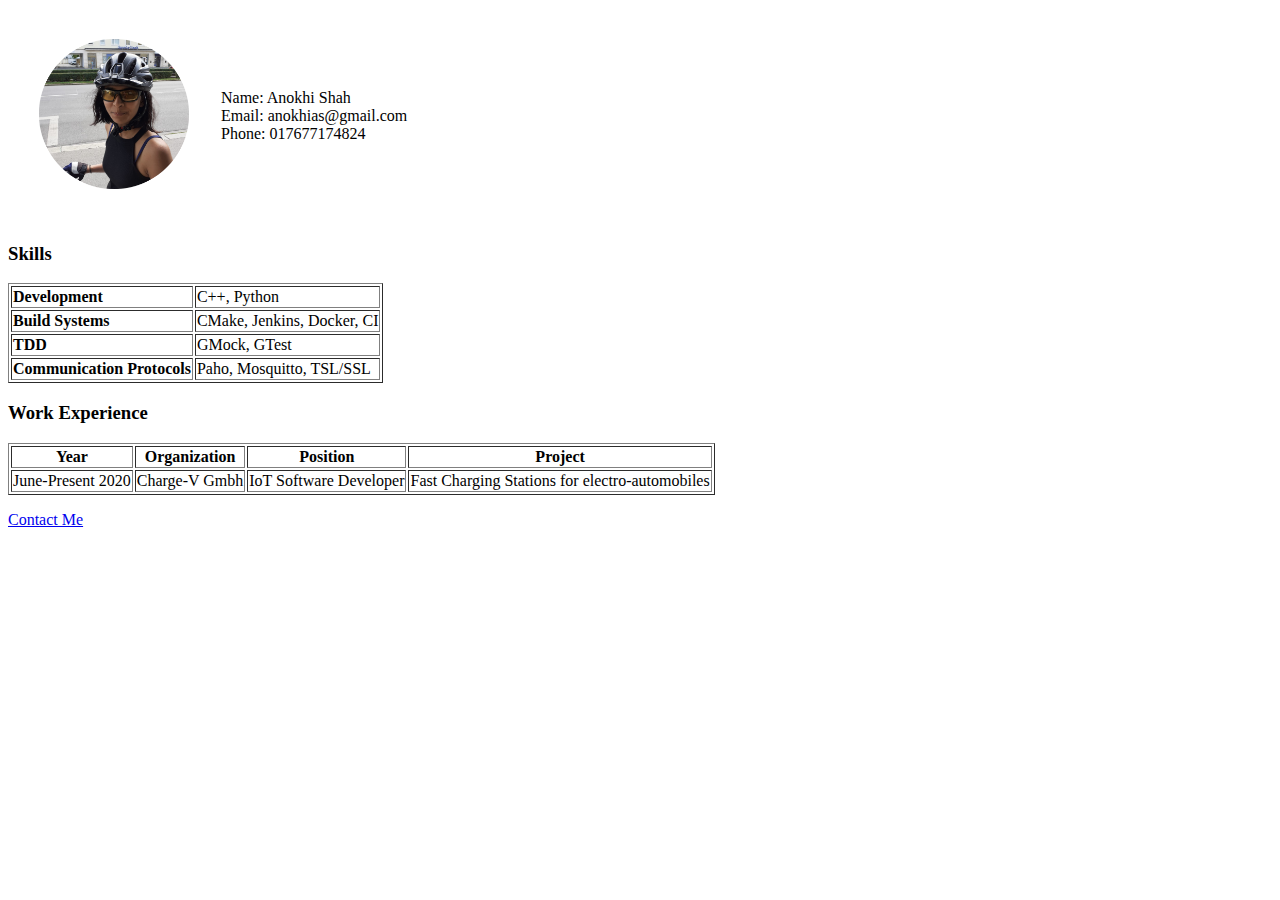
<file: Anokhi_CV.html>
<!DOCTYPE html>
<html lang="en">

<head>
    <meta charset="UTF-8">
    <meta name="viewport" content="width=device-width, initial-scale=1.0">
    <title>🖹 My CV</title>
</head>

<body>
    <table cellspacing="30">
        <tr>
            <td>
                <img src="CVData/circle-cropped.png" width="150" height="150">
            </td>
            <td>
                Name: Anokhi Shah </br>
                Email: anokhias@gmail.com </br>
                Phone: 017677174824
            </td>
        </tr>
    </table>

    <h3>
        Skills
    </h3>
    <table border="1">
        <tr>
            <td>
                <strong>Development</strong>
            </td>
            <td>
                C++, Python
            </td>
        </tr>
        <tr>
            <td>
                <strong>Build Systems</strong>
            </td>
            <td>
                CMake, Jenkins, Docker, CI
            </td>
        </tr>
        <tr>
            <td>
                <strong>TDD</strong>
            </td>
            <td>
                GMock, GTest
            </td>
        </tr>
        <tr>
            <td>
                <strong>Communication Protocols</strong>
            </td>
            <td>
                Paho, Mosquitto, TSL/SSL
            </td>
        </tr>
    </table>

    <h3>Work Experience</h3>
    <table border="1">
        <thead>
            <tr>
                <th>
                    Year
                </th>
                <th>
                    Organization
                </th>
                <th>
                    Position
                </th>
                <th>
                    Project
                </th>

            </tr>
        </thead>
        <tbody>
            <tr>
                <td>
                    June-Present 2020
                </td>
                <td>
                    Charge-V Gmbh
                </td>
                <td>
                    IoT Software Developer
                </td>
                <td>
                    Fast Charging Stations for electro-automobiles
                </td>

            </tr>
        </tbody>
    </table>
    <p> <a href="Contact-Anokhi.html">Contact Me</a></p>
</body>

</html>
</file>
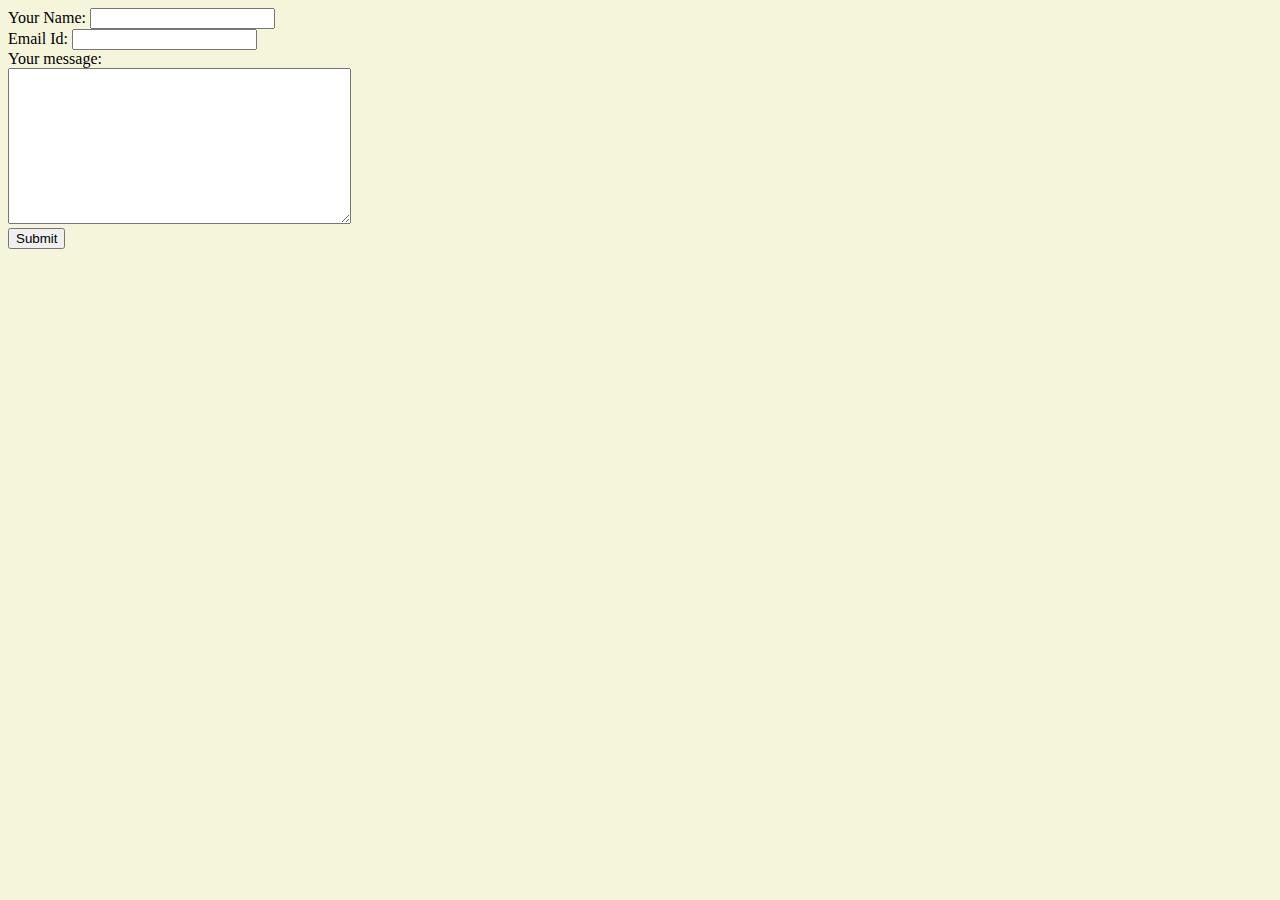
<file: Contact-Anokhi.html>
<!DOCTYPE html>
<html lang="en">

<head>
    <meta charset="UTF-8">
    <meta name="viewport" content="width=device-width, initial-scale=1.0">
    <title>Contact anokhi shah</title>
    <link rel="stylesheet" href="css/styles.css">
</head>

<form class="" action="mailto:anokhias@gmail.com" method="post" enctype="text/plain">
    <label>Your Name:</label>
    <input type="text" name="YourName" value=""></br>
    <label> Email Id: </label>
    <input type="email" name="EmailId" value=""> </br>
    <label>Your message:</label> </br>
    <textarea name="YourMessage" rows="10" cols="40"></textarea> </br>
    <input type="submit" name="">
</form>

<body>

</body>

</html>
</file>
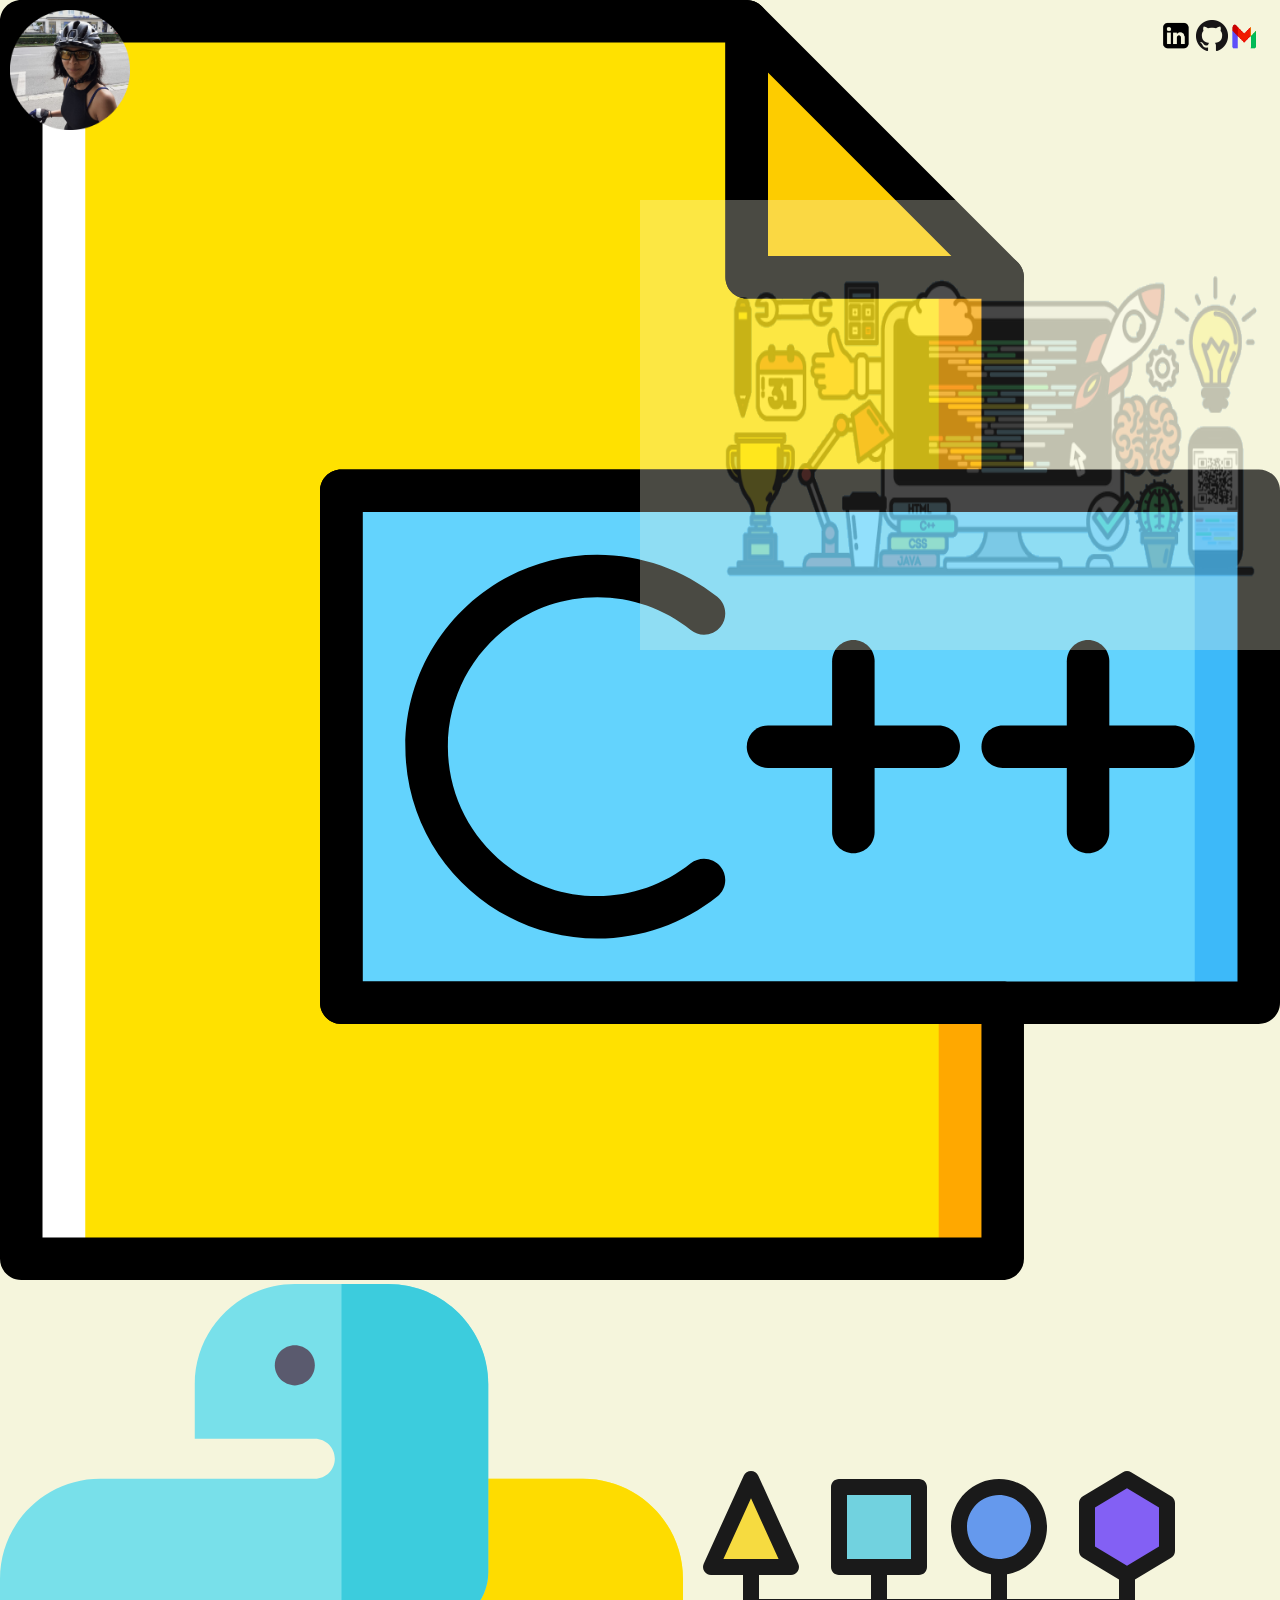
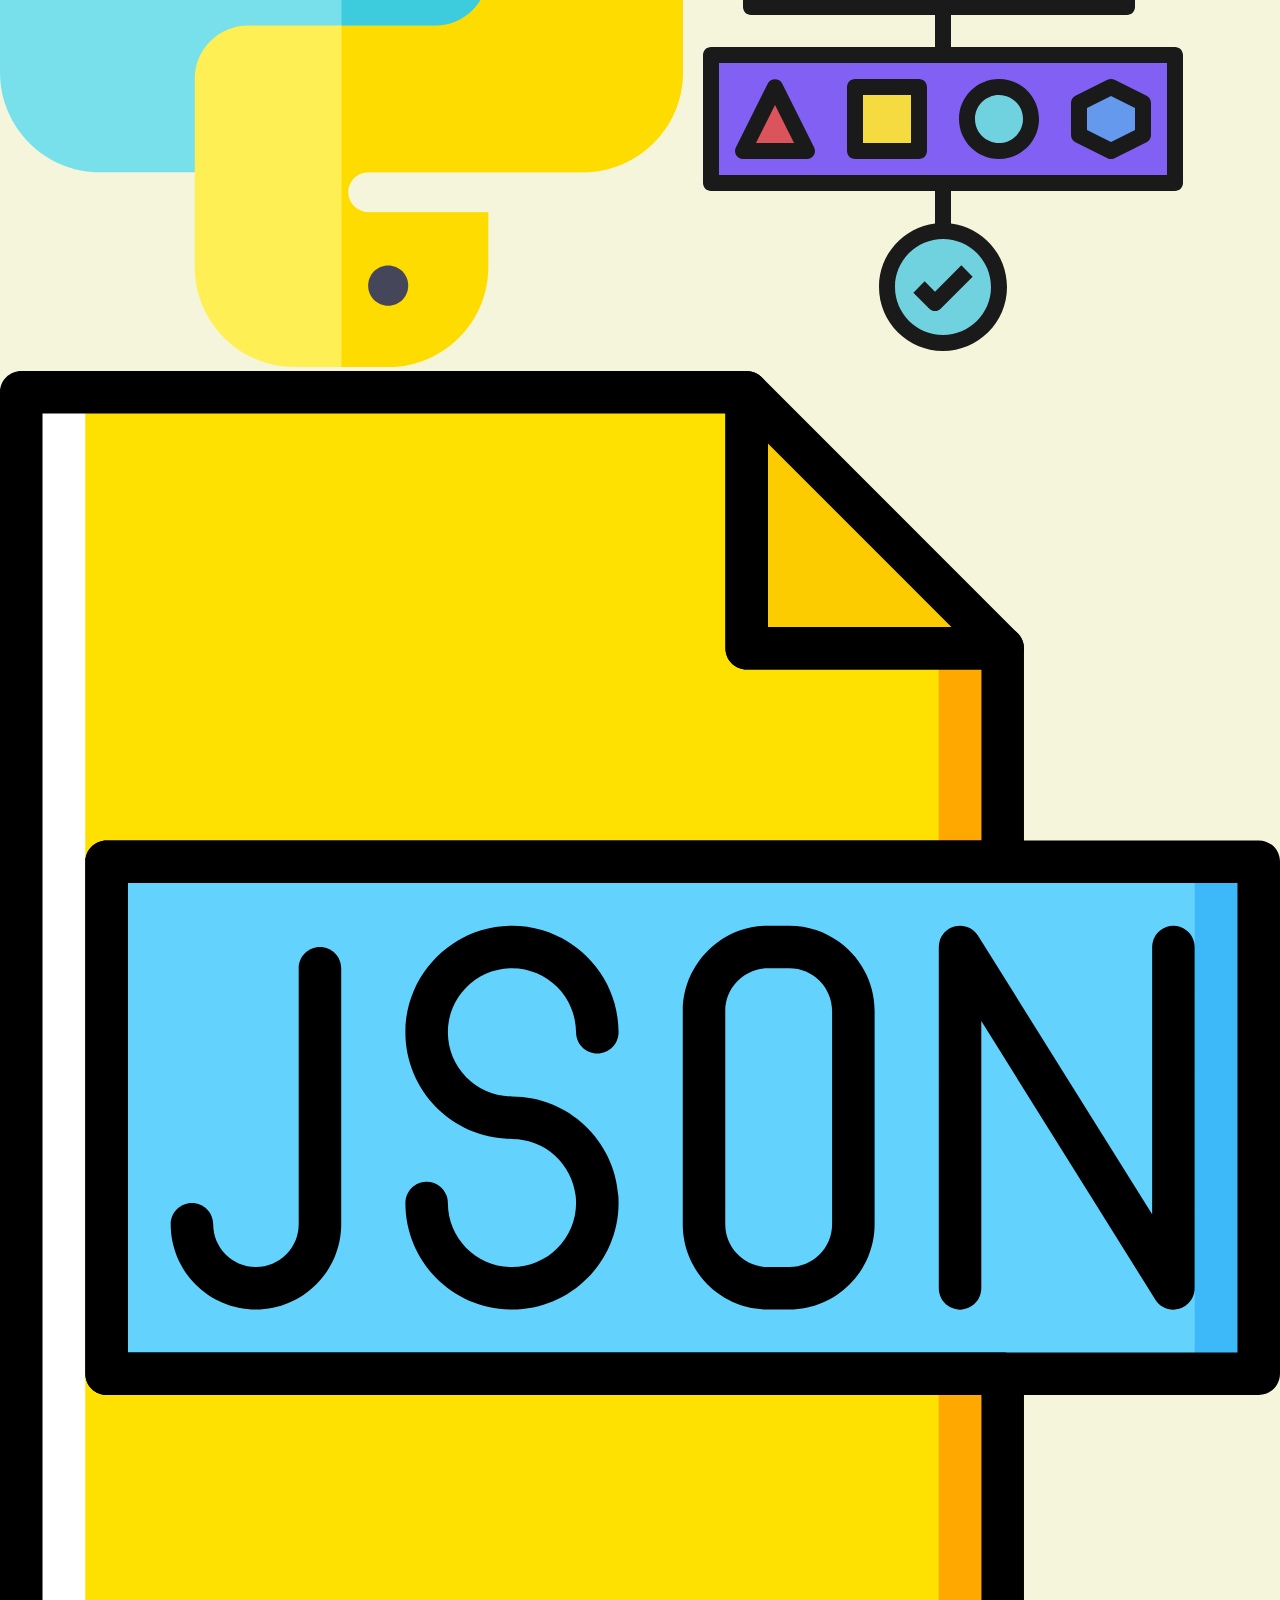
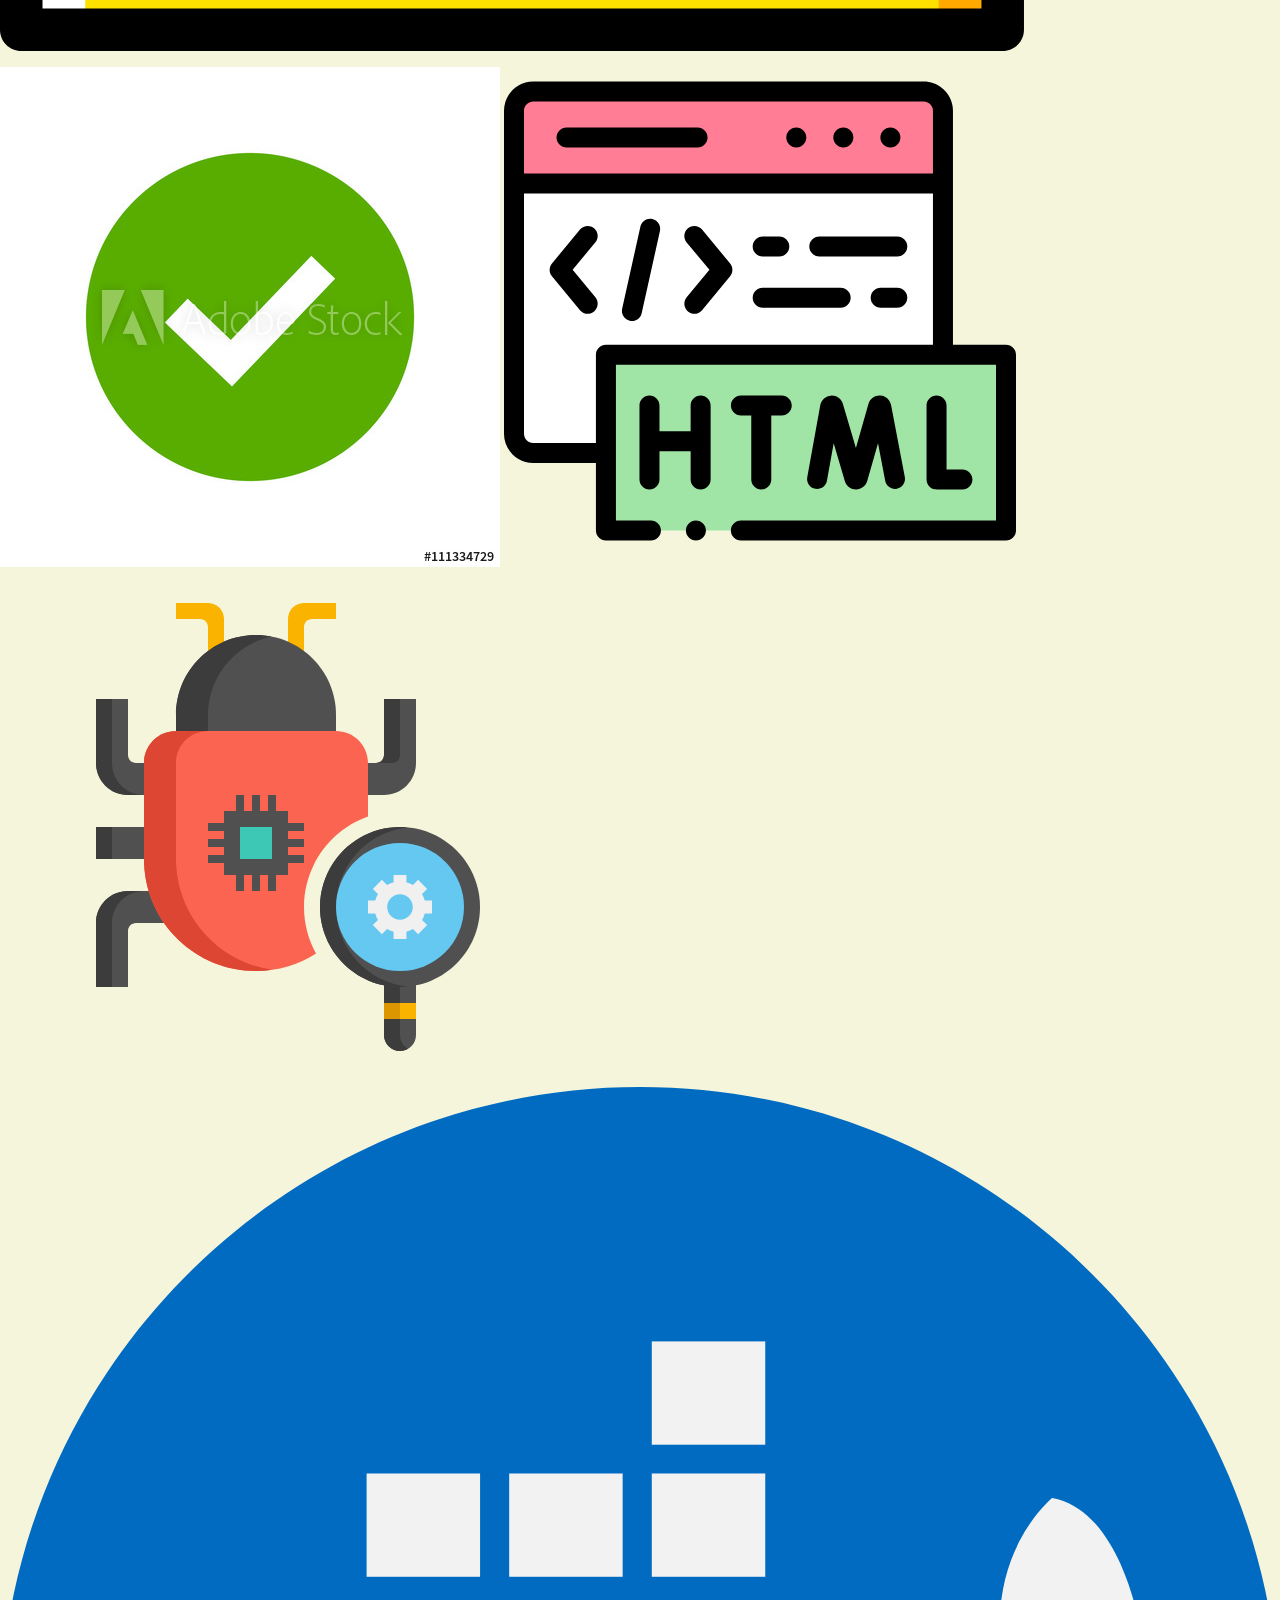
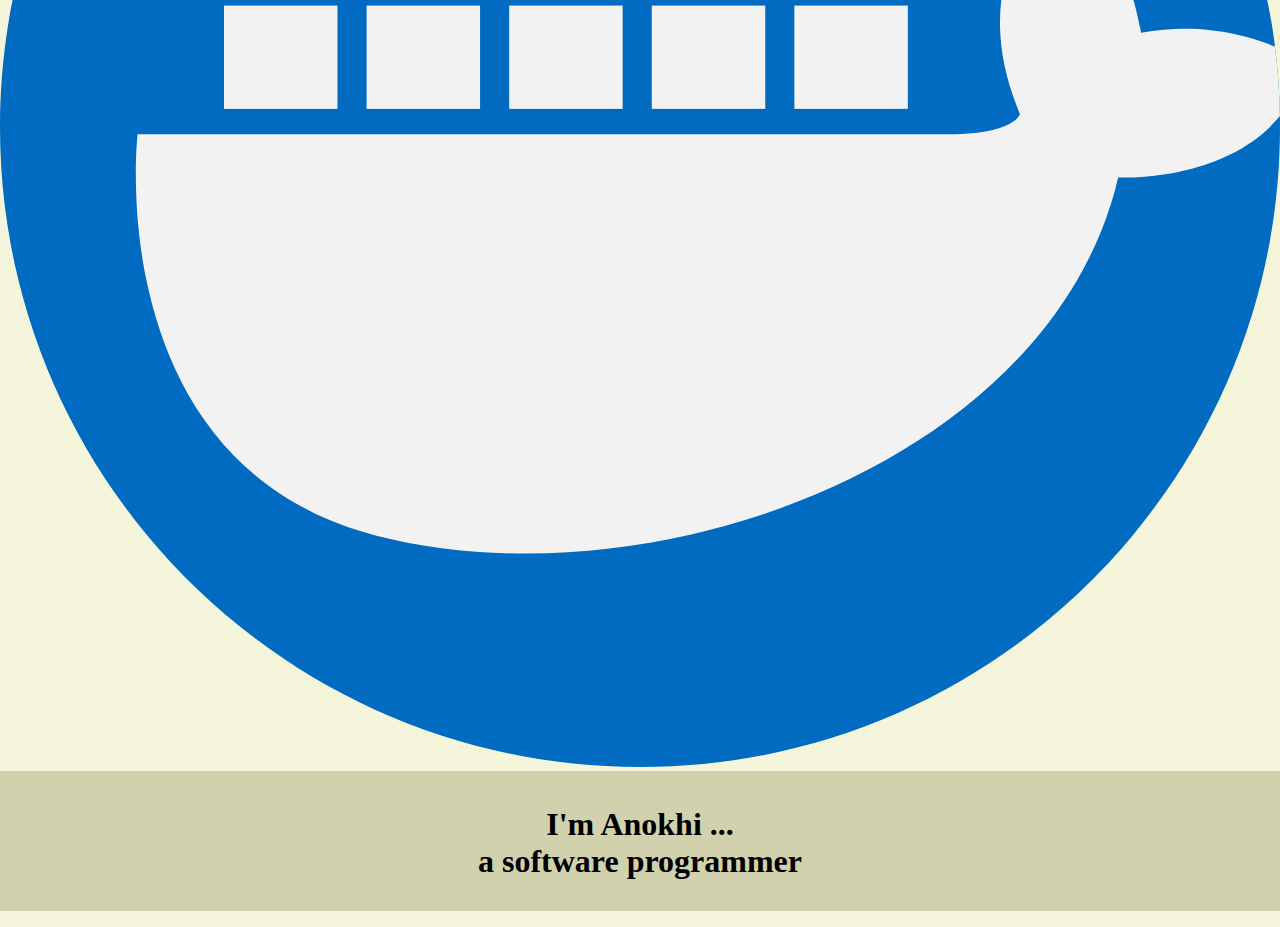
<file: index_old.html>
<!DOCTYPE html>
<html lang="en">

<head>
  <meta charset="UTF-8" />
  <meta name="viewport" content="width=device-width, initial-scale=1.0" />
  <title>My Website</title>
  <link rel="stylesheet" href="css/style.css" />
  <link rel="icon" href="CVData/favicon.ico" />
  <link rel="preconnect" href="https://fonts.gstatic.com">
  <link rel="preconnect" href="https://fonts.gstatic.com">
  <link href="https://fonts.googleapis.com/css2?family=Dancing+Script:wght@500&family=Satisfy&display=swap" rel="stylesheet"> 
</head>

<body>
  <img class="skill-sym cplusplus" src="CVData/cplusplus.svg">
  <img class="skill-sym python" src="CVData/python.svg">
  <img class="skill-sym pipeline" src="CVData/pipeline.svg">
  <img class="skill-sym json" src="CVData/json.svg">
  <img class="skill-sym green_check" src="CVData/green_check.jpg">
  <img class="skill-sym html" src="CVData/html.svg">
  <img class="skill-sym bug_fixing" src="CVData/bug_fixing.svg">
  <img class="skill-sym docker" src="CVData/docker.svg">

  <div class="topDiv">
    <img class="profile-pic" src="CVData/circle-cropped.png">
    <h1 class="name">I'm Anokhi ... <br> a software programmer </h1> </br>

  </div>
  <div class="pub-prof-container">
    <a href="https://www.linkedin.com/in/anokhi-shah/">
      <img class="public-prof to-zoom" src="CVData/linkdinLogoBlack.png"></a>
    <a href="https://github.com/Anokhi1994">
      <img class="public-prof to-zoom" src="CVData/GitHub-Mark-32px.png"></a>
    <a href="Contact-Anokhi.html" style="float: right;">
      <img class="public-prof to-zoom" src="CVData/output-onlinepngtools.png"></a>
  </div>
  <img class="web-cartoon" src="CVData/webpage_heading.png" />
  </p>
</body>

</html>
</file>
<file: css/styles.css>
body {
    background-color: beige;
}

hr {
    border-width: 7px;
    border-style: dotted;
    border-color: grey;
    border-top: 1px;
    width: 7%;
    height: 1px;

}

h2 {
    color: darkolivegreen;
}

h3 {
    color: darkolivegreen;
}

.public-profile:hover {
    transform: scale(1.2);
}
</file>
<file: css/style.css>
/***************** CLASS SELECTORS *******************/
body {
    background-color: #f5f5dc;
    margin: 0px 0px 0px 0px;
}

.topDiv {
    height: 140px;
    text-align: center;
    background-color: #d1d1ae;
}

.profile-pic {
    width: 120px;
    height: 120px;
    position: absolute;
    top: 10px;
    left: 10px;
}

.name {
    margin: 0px 0px 0px 0px;
    display: inline-block;
    position: relative;
    top: 35px;
}

.pub-prof-container {
    position: absolute;
    right: 20px;
    top: 20px;
}

.public-prof {
    width: 32px;
    height: 32px;
}

.to-zoom:hover {
    transform: scale(1.2);
}

.web-cartoon {

    width: 700px;
    height: 450px;
    position: fixed;
    left: 50%;
    top: 200px;
    opacity: 30%;
}
</file>
